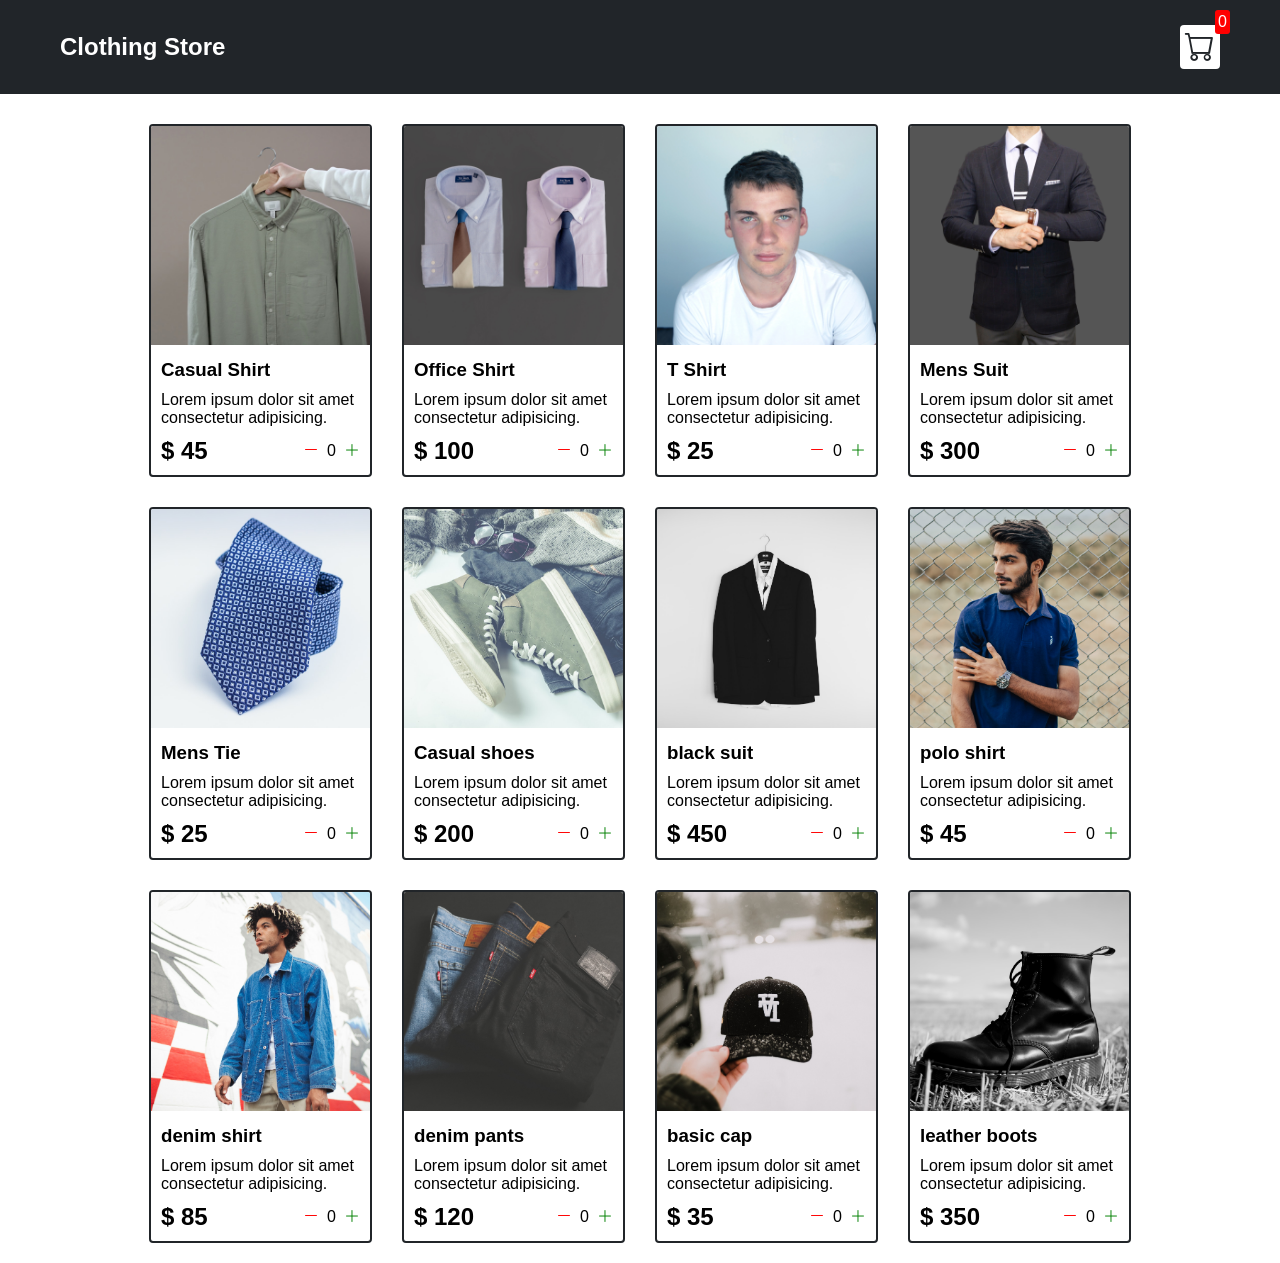
<file: index.html>
<!DOCTYPE html>
<html lang="en">
  <head>
    <meta charset="UTF-8" />
    <meta http-equiv="X-UA-Compatible" content="IE=edge" />
    <meta name="viewport" content="width=device-width, initial-scale=1.0" />
    <title>Clothing Store</title>
    <link rel="stylesheet" href="src/style.css" />
    <link
      rel="stylesheet"
      href="https://cdn.jsdelivr.net/npm/bootstrap-icons@1.9.1/font/bootstrap-icons.css"
    />
  </head>
  <body>
    <div class="navbar">
      <a href="index.html">
        <h2>Clothing Store</h2>
      </a>

      <a href="cart.html">
        <div class="cart">
          <i class="bi bi-cart"></i>
          <div id="cartAmount" class="cartAmount">0</div>
        </div>
      </a>
    </div>

    <div class="shop" id="shop"></div>
  </body>
  <script src="src/data.js"></script>
  <script src="src/main.js"></script>
</html>
</file>
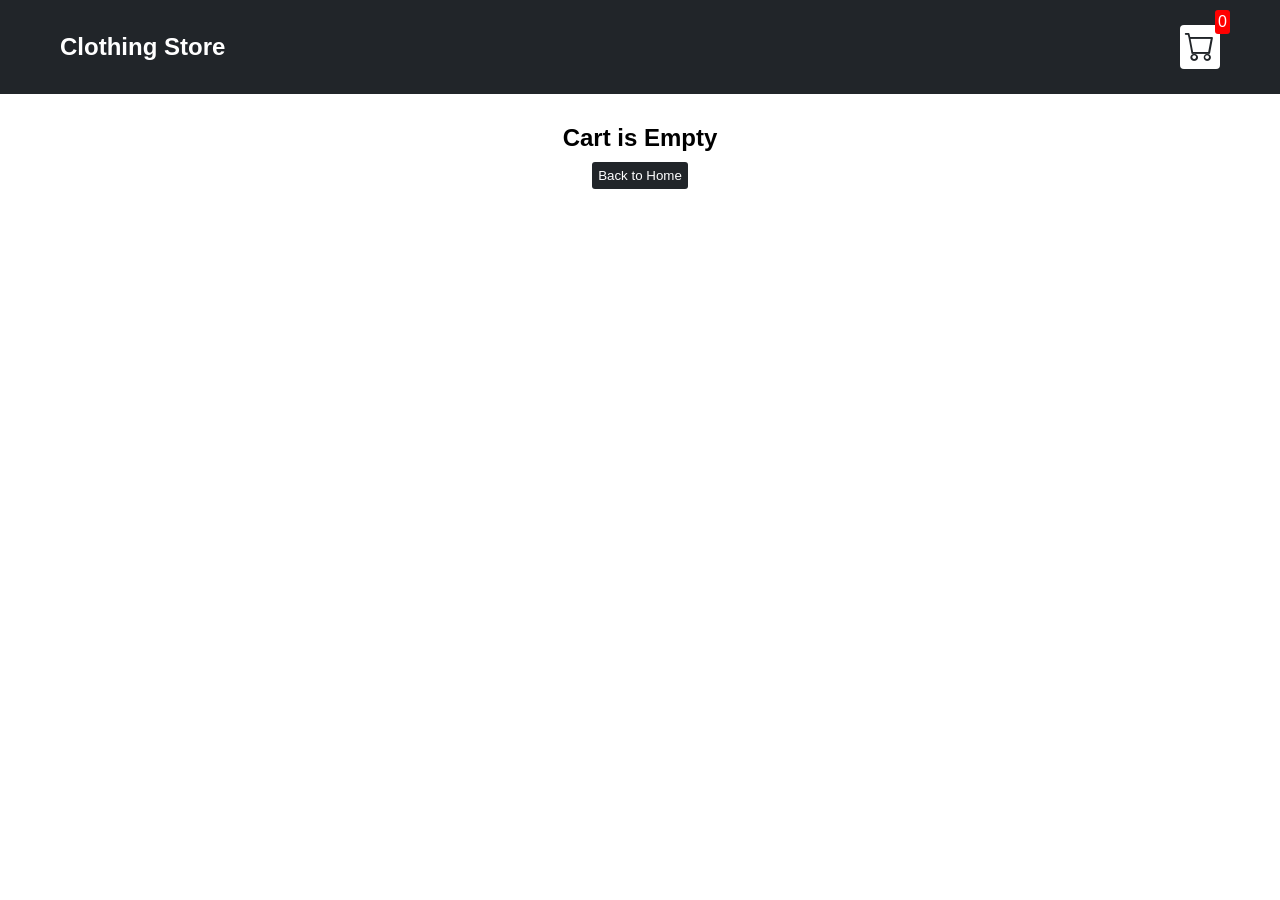
<file: cart.html>
<!DOCTYPE html>
<html lang="en">
<head>
    <meta charset="UTF-8">
    <meta http-equiv="X-UA-Compatible" content="IE=edge">
    <meta name="viewport" content="width=device-width, initial-scale=1.0">
    <title>Clothing Store</title>
    <link rel="stylesheet" href="src/style.css">
    <link rel="stylesheet" href="https://cdn.jsdelivr.net/npm/bootstrap-icons@1.9.1/font/bootstrap-icons.css">
</head>
<body>
    <div class="navbar">
        <a href="index.html">
            <h2>Clothing Store</h2>
        </a>
        
        <a href="cart.html">
            <div class="cart">
                <i class="bi bi-cart"></i> 
                <div id="cartAmount" class="cartAmount">0</div>
            </div>
        </a>
    </div>

    <div id="label" class="text-center"></div>
    <div class="shopping-cart" id="shopping-cart"></div>
</body>
<script src="src/data.js"></script>
<script src="src/cart.js"></script>
</html>
</file>
<file: src/style.css>
*{
    margin: 0;
    padding: 0;
    box-sizing: border-box;
}

body{
    font-family: sans-serif;
}
i{
    cursor: pointer;
}

a{
    text-decoration: none;
    color: white;
}


.navbar{
    display: flex;
    justify-content: space-between;
    background-color: #212529;
    align-items: center;
    color: white;
    padding: 25px 60px;
    margin-bottom: 30px;
}

.cart{
    position: relative;
    background-color: #fff;
    color: #212529;
    padding: 5px;
    font-size: 30px;
    border-radius: 4px;
}

.cartAmount{
    position: absolute;
    top: -15px;
    right: -10px;
    font-size: 16px;
    background-color: red;
    color: white;
    padding: 3px;
    border-radius: 3px;
}

.shop{
    display: grid;
    grid-template-columns: repeat(4, 223px);
    gap: 30px;
    justify-content: center;
    margin-bottom: 20px;
}

@media (max-width: 1000px){
    .shop{
        grid-template-columns: repeat(2, 223px);
    }
}
@media (max-width: 500px){
    .shop{
        grid-template-columns: repeat(1, 223px);
    }
}

.item{
    border: 2px solid #212529;
    border-radius: 4px;
}
.item img {
    width: 100%;
    border-radius: 2px 2px 0 0;
}

.details{
    display: flex;
    flex-direction: column;
    padding: 10px;
    gap: 10px;
}

.price-quantity{
    display: flex;
    justify-content: space-between;
    align-items: center;
}
.buttons{
    display: flex;
    gap: 8px;
    font-size: 16px;
}

.bi-dash-lg{
    color: red;
}

.bi-plus-lg{
    color: green;
}

.text-center{
    text-align: center;
    margin-bottom: 20px;
}

.HomeBtn,
.checkout,
.removeAll{
    background-color: #212529;
    color: white;
    border: none;
    padding: 6px;
    border-radius: 3px;
    cursor: pointer;
    margin-top: 10px;
}
.checkout{
    background-color: green;
}
.removeAll{
    background-color: red;
}

.bi-x-lg{
    color: red;
    font-weight: bold;
}

.shopping-cart{
    display: grid;
    grid-template-columns: repeat(1, 320px);
    justify-content: center;
    gap: 15px;
}

.cart-item{
    border: 2px solid #212529;
    border-radius: 5px;
    display: flex;
}

.title-price-x{
    width: 210px;
    display: flex;
    align-items: center;
    justify-content: space-between;
    padding: 4px;
    /* border: 2px solid #212529; */
}

.title-price{
    display: flex;
    align-items: center;
    gap: 10px;
}

.cart-item-price{
    background-color: #212529;
    color: white;
    border-radius: 4px;
    padding: 3px 6px;
}
</file>
